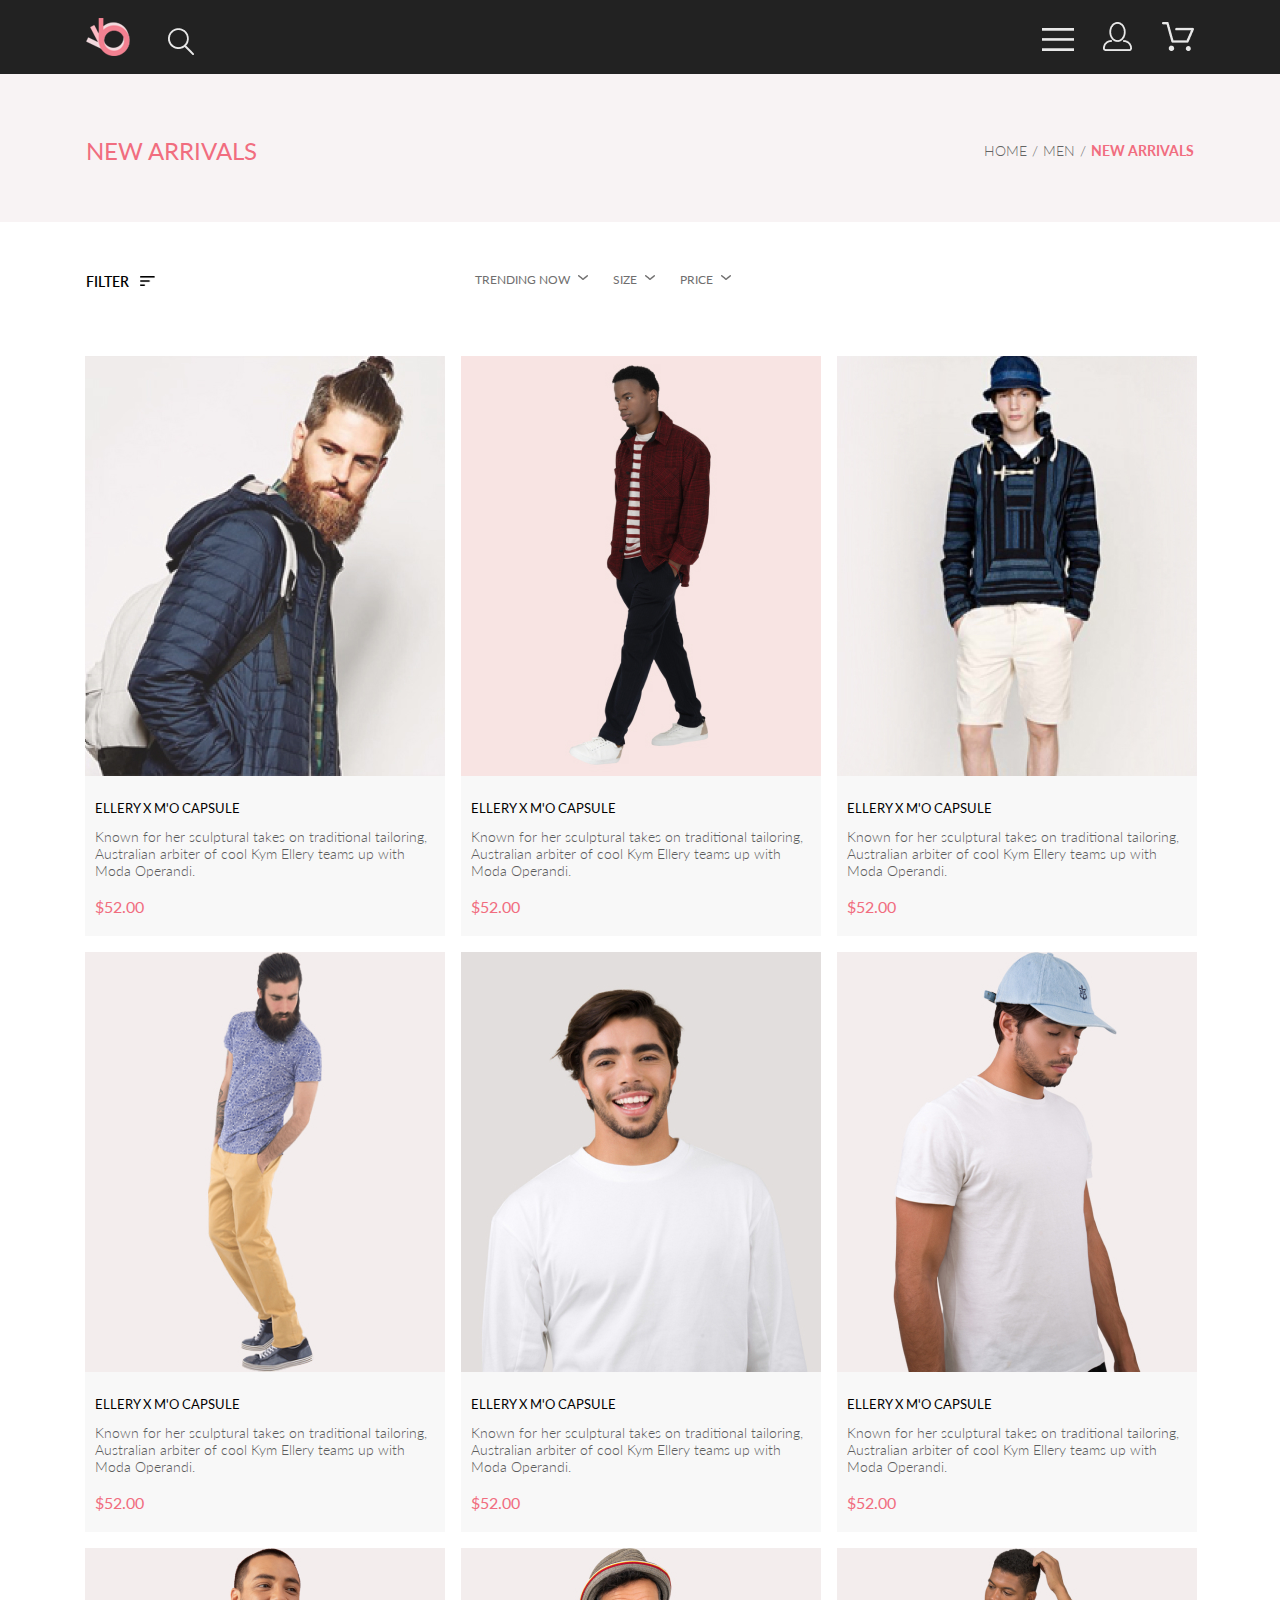
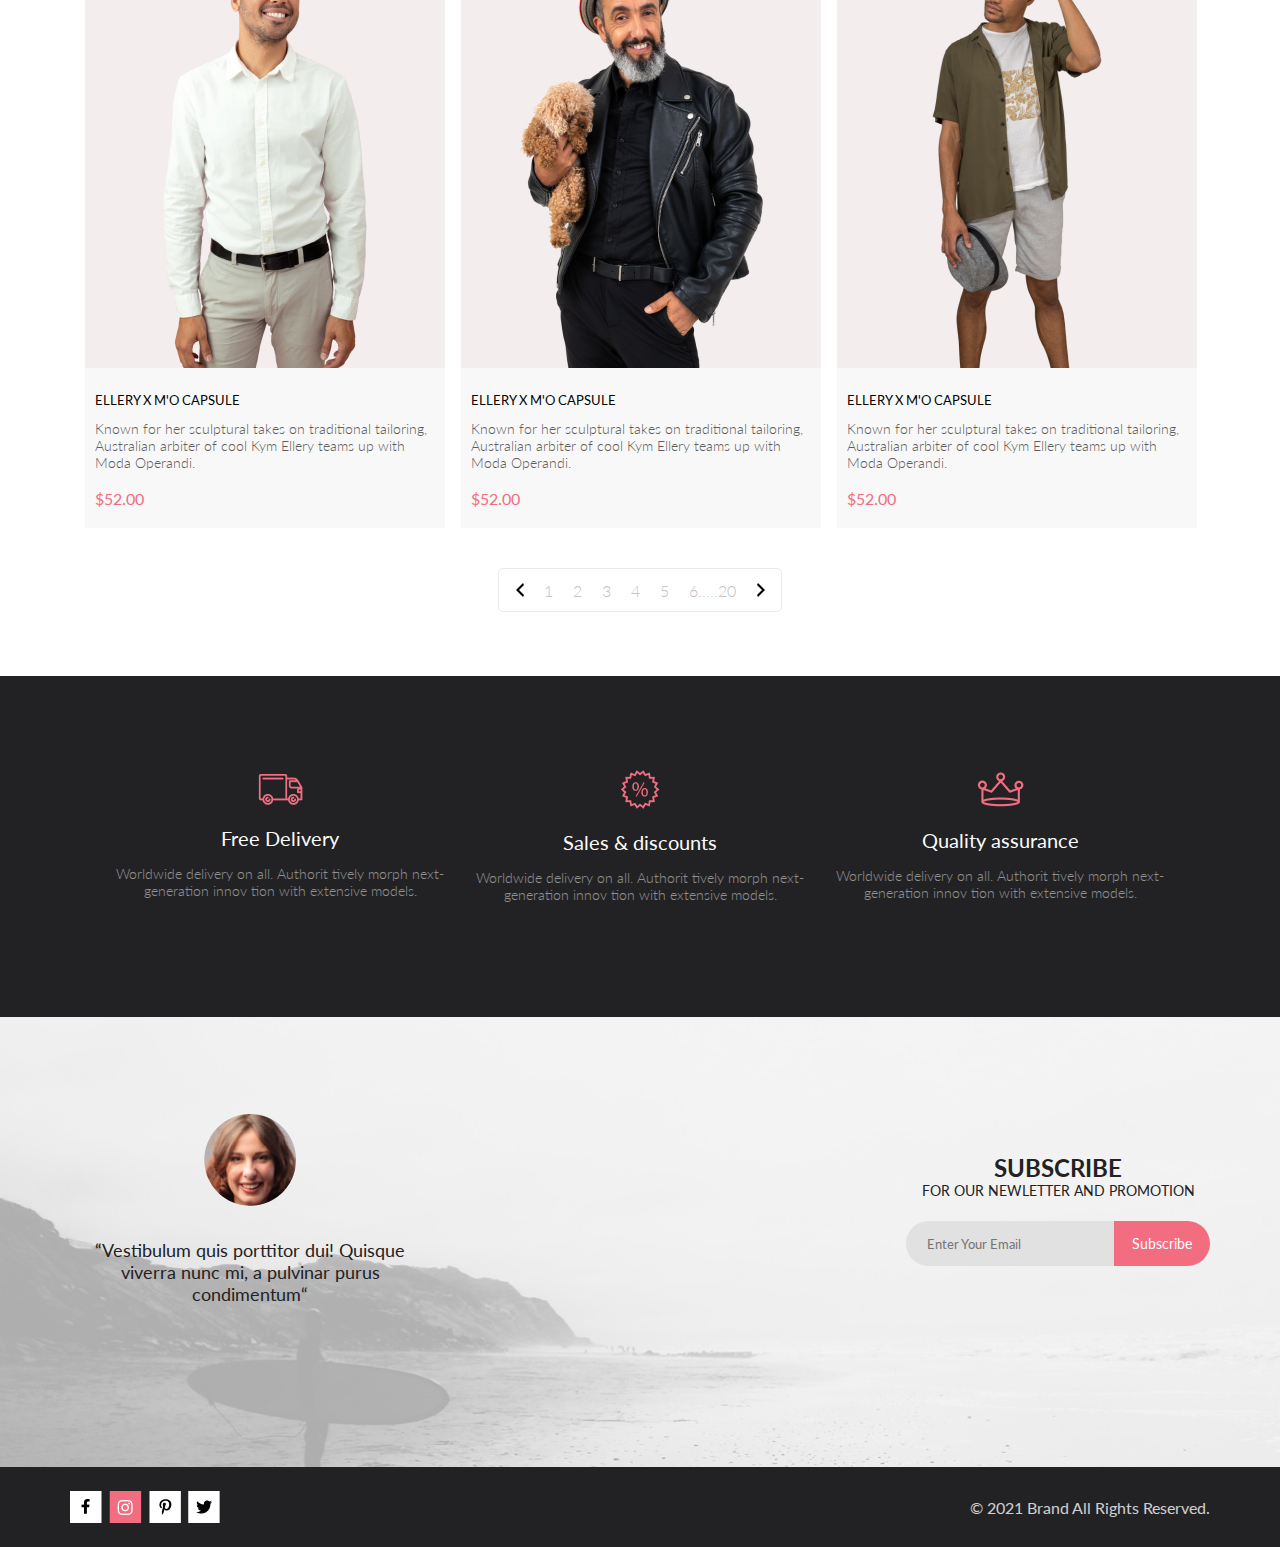
<file: index.html>
<!DOCTYPE html>
<html lang="en">
<head>
    <meta charset="UTF-8">
    <meta http-equiv="X-UA-Compatible" content="IE=edge">
    <meta name="viewport" content="width=device-width, initial-scale=1.0">
    <title>Document</title>
    <link rel="stylesheet" href="main.css">
    <link href="https://fonts.googleapis.com/css2?family=Lato:wght@400;700&display=swap" rel="stylesheet">
</head>
<body>
    <div class="header">
        <div class="container">
            <div class="logo">
                <div class="logoright">
                    <img class="logo_img" src="img/logo.png" alt="">
                    <img src="img/poisk.png" alt="">
                </div>
                <div class="logoleft">
                    <img class="logo_menu" src="img/menu.png" alt="">
                    <div class="logo_none">
                        <img class="user_img" src="img/user.png" alt="">
                        <img src="img/korzina.png" alt="">
                    </div>
                </div>
            </div>
        </div>
    </div>
    <div class="arrivals">
        <div class="container container_arrivals">
            <div class="top_arrivals">
                <h1 class="h1_arrivals">NEW ARRIVALS</h1>
                <div class="text_arrivals">
                    <p class="p_arrivals">HOME</p>
                    <span>/</span>
                    <p class="p_arrivals">MEN</p>
                    <span>/</span>
                    <p class="p_arrivals p_new">NEW ARRIVALS</p>
                </div>
            </div>
        </div>
    </div>
    <div class="filter">
        <div class="container">
            <div class="filter_block">
                <div class="filter1">
                    <p>FILTER</p> 
                    <img src="img/filter.png" alt="">
                </div>
                <div class="filter2">
                    <p class="filter_p">
                        TRENDING NOW
                    </p>
                    <div class="vector vector_m">
                        <img src="img/Vector.png" alt="">
                    </div>
                    <p class="filter_p">
                        SIZE 
                    </p>
                    <div class="vector vector_m">
                        <img src="img/Vector.png" alt="">
                    </div>
                    <p class="filter_p">
                        PRICE
                    </p>
                    <div class="vector">
                        <img src="img/Vector.png" alt="">
                    </div>
                </div>
            </div>
        </div>
    </div>
    <div class="grid">
        <div class="container">
            <div class="grid_content">
                <div class="card">
                    <div class="card_img">
                        <img src="img/i1.jpg" alt="">
                    </div>
                    <div class="card_text">
                        <p class="card_p1">ELLERY X M'O CAPSULE</p>
                        <p class="card_p2">Known for her sculptural takes on traditional tailoring, Australian arbiter of cool Kym Ellery teams up with Moda Operandi.</p>
                        <p class="card_p3">$52.00</p>
                    </div>
                </div>
                <div class="card">
                    <div class="card_img">
                        <img src="img/i2.jpg" alt="">
                    </div>
                    <div class="card_text">
                        <p class="card_p1">ELLERY X M'O CAPSULE</p>
                        <p class="card_p2">Known for her sculptural takes on traditional tailoring, Australian arbiter of cool Kym Ellery teams up with Moda Operandi.</p>
                        <p class="card_p3">$52.00</p>
                    </div>
                </div>
                <div class="card">
                    <div class="card_img">
                        <img src="img/i3.jpg" alt="">
                    </div>
                    <div class="card_text">
                        <p class="card_p1">ELLERY X M'O CAPSULE</p>
                        <p class="card_p2">Known for her sculptural takes on traditional tailoring, Australian arbiter of cool Kym Ellery teams up with Moda Operandi.</p>
                        <p class="card_p3">$52.00</p>
                    </div>
                </div>
                <div class="card">
                    <div class="card_img">
                        <img src="img/i4.jpg" alt="">
                    </div>
                    <div class="card_text">
                        <p class="card_p1">ELLERY X M'O CAPSULE</p>
                        <p class="card_p2">Known for her sculptural takes on traditional tailoring, Australian arbiter of cool Kym Ellery teams up with Moda Operandi.</p>
                        <p class="card_p3">$52.00</p>
                    </div>
                </div>
                <div class="card">
                    <div class="card_img">
                        <img src="img/i5.jpg" alt="">
                    </div>
                    <div class="card_text">
                        <p class="card_p1">ELLERY X M'O CAPSULE</p>
                        <p class="card_p2">Known for her sculptural takes on traditional tailoring, Australian arbiter of cool Kym Ellery teams up with Moda Operandi.</p>
                        <p class="card_p3">$52.00</p>
                    </div>
                </div>
                <div class="card">
                    <div class="card_img">
                        <img src="img/i6.jpg" alt="">
                    </div>
                    <div class="card_text">
                        <p class="card_p1">ELLERY X M'O CAPSULE</p>
                        <p class="card_p2">Known for her sculptural takes on traditional tailoring, Australian arbiter of cool Kym Ellery teams up with Moda Operandi.</p>
                        <p class="card_p3">$52.00</p>
                    </div>
                </div>
                <div class="card">
                    <div class="card_img">
                        <img src="img/i7.jpg" alt="">
                    </div>
                    <div class="card_text">
                        <p class="card_p1">ELLERY X M'O CAPSULE</p>
                        <p class="card_p2">Known for her sculptural takes on traditional tailoring, Australian arbiter of cool Kym Ellery teams up with Moda Operandi.</p>
                        <p class="card_p3">$52.00</p>
                    </div>
                </div>
                <div class="card">
                    <div class="card_img">
                        <img src="img/i8.jpg" alt="">
                    </div>
                    <div class="card_text">
                        <p class="card_p1">ELLERY X M'O CAPSULE</p>
                        <p class="card_p2">Known for her sculptural takes on traditional tailoring, Australian arbiter of cool Kym Ellery teams up with Moda Operandi.</p>
                        <p class="card_p3">$52.00</p>
                    </div>
                </div>
                <div class="card last_card">
                    <div class="card_img">
                        <img src="img/i9.jpg" alt="">
                    </div>
                    <div class="card_text">
                        <p class="card_p1">ELLERY X M'O CAPSULE</p>
                        <p class="card_p2">Known for her sculptural takes on traditional tailoring, Australian arbiter of cool Kym Ellery teams up with Moda Operandi.</p>
                        <p class="card_p3">$52.00</p>
                    </div>
                </div>
            </div>
        </div>
    </div>
    <div class="pagination">
        <a href="#"><img src="img/pagVector.png" alt=""></a>
        <a href="#">1</a>
        <a href="#">2</a>
        <a href="#">3</a>
        <a href="#">4</a>
        <a href="#">5</a>
        <a href="#">6.....20</a>
        <a href="#"><img src="img/rightVector.png" alt=""></a> 
    </div>
    <div class="delivery">
        <div class="container">
            <div class="delivery_block">
                <div class="block_d">
                    <img src="img/delivery.png" alt="">
                    <p class="text_h">Free Delivery</p>
                    <p class="text_block">Worldwide delivery on all. Authorit tively morph next-generation innov tion with extensive models.</p>
                </div>
                <div class="block_d block_middle">
                    <img src="img/sales.png" alt="">
                    <p class="text_h">Sales & discounts</p>
                    <p class="text_block">Worldwide delivery on all. Authorit tively morph next-generation innov tion with extensive models.</p>
                </div>
                <div class="block_d">
                    <img src="img/quality.png" alt="">
                    <p class="text_h">Quality assurance</p>
                    <p class="text_block">Worldwide delivery on all. Authorit tively morph next-generation innov tion with extensive models.</p>
                </div>
            </div>
        </div>
    </div>
    <div class="subscribe">
        <div class="container">
            <div class="sblock">
                <div class="subleft">
                    <img src="img/subUser.png" alt="">
                    <div class="subtext">
                        “Vestibulum quis porttitor dui! Quisque viverra nunc mi, a pulvinar purus condimentum“
                    </div>
                </div>
                <div class="subright">
                    <div class="subtitle">SUBSCRIBE</div>
                    <div class="subtextright">
                        FOR OUR NEWLETTER AND PROMOTION
                    </div>
                    <form action="" class="subform">
                        <input type="text" placeholder="Enter Your Email">
                        <button>Subscribe</button>
                    </form>
                </div>
            </div>
        </div>
    </div>
    <div class="footer">
        <div class="container">
            <div class="footerblock">
                <div class="footerleft">
                    <img src="img/fbook.png" alt="">
                    <img src="img/insta.png" alt="" class="insta_img">
                    <img src="img/pinterest.png" alt="">
                    <img src="img/twitter.png" alt="" class="twit_img">
                </div>
                <div class="footerright">
                    &copy 2021  Brand  All Rights Reserved.
                </div>
            </div>
        </div>
    </div>
</body>
</html>
</file>
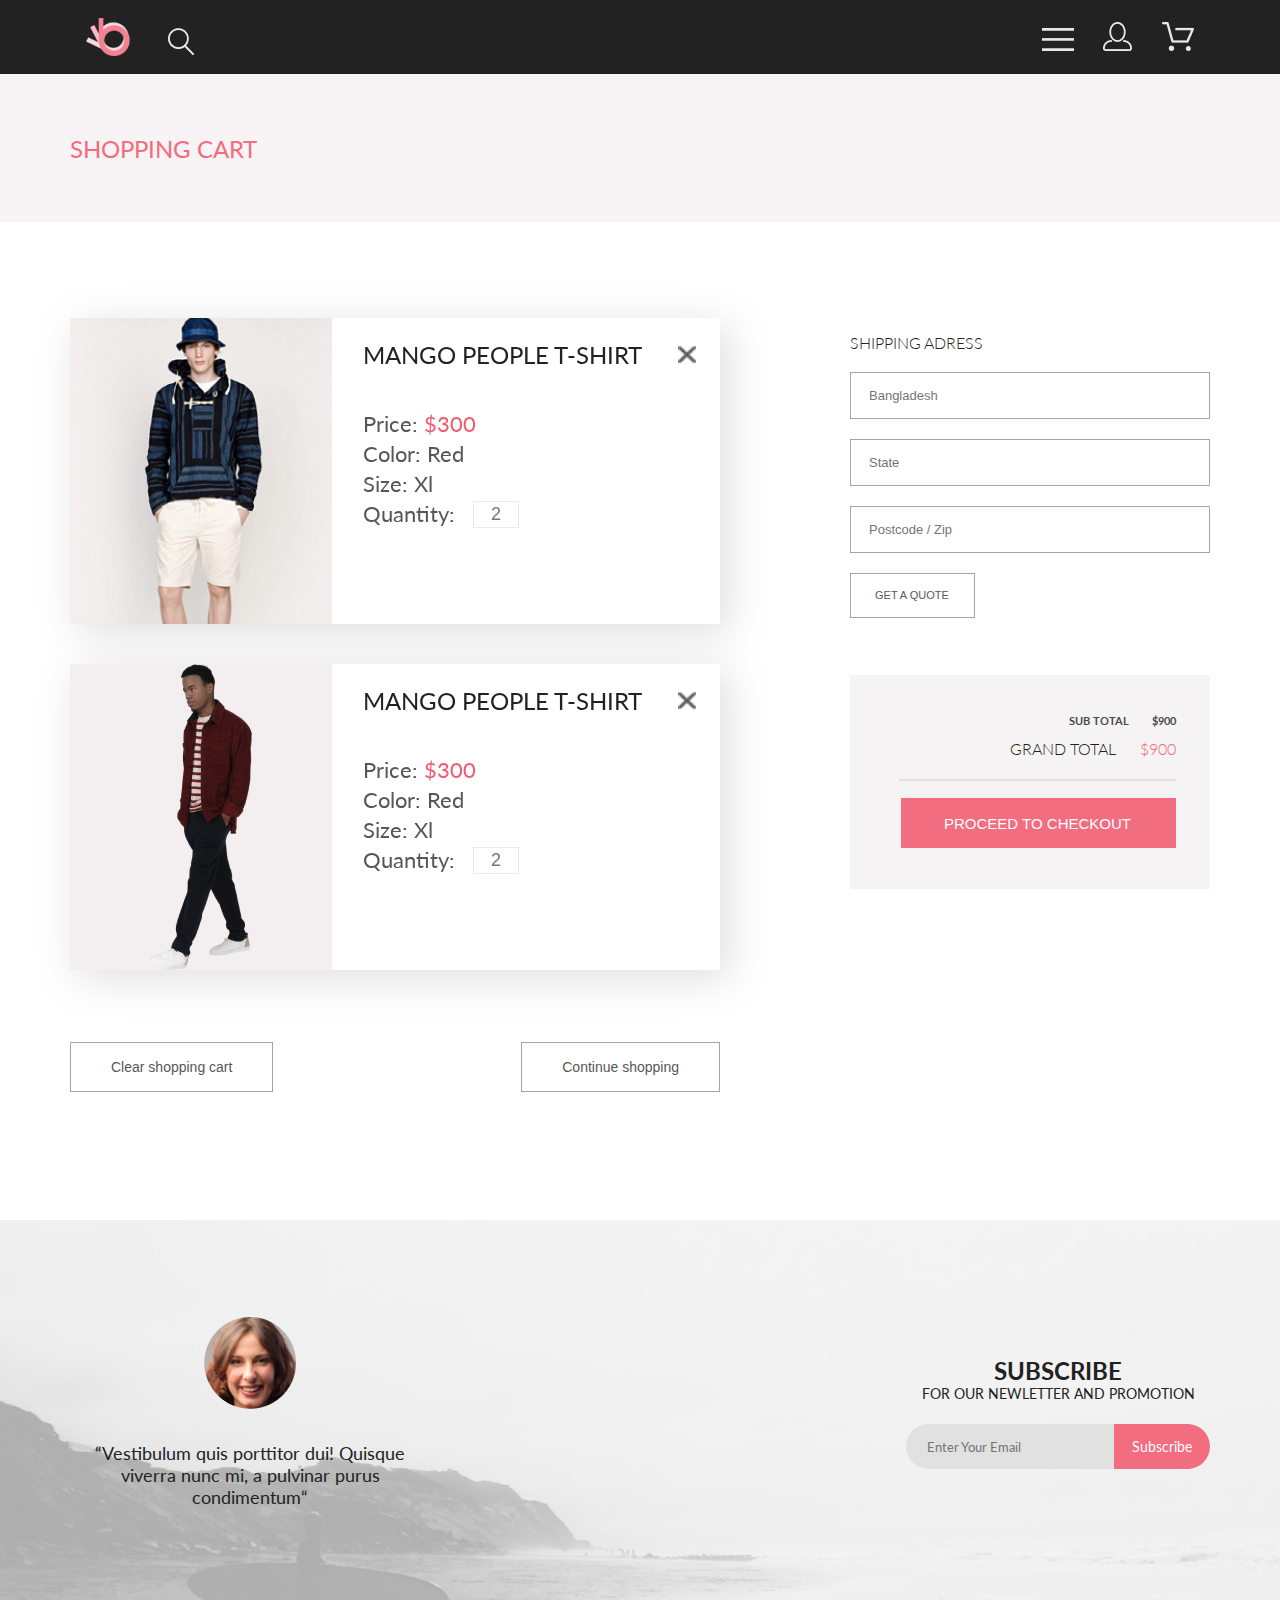
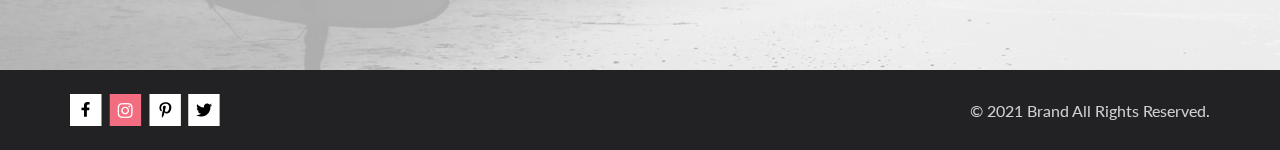
<file: cart.html>
<!DOCTYPE html>
<html lang="en">
<head>
    <meta charset="UTF-8">
    <meta http-equiv="X-UA-Compatible" content="IE=edge">
    <meta name="viewport" content="width=device-width, initial-scale=1.0">
    <title>Cart</title>
    <link rel="stylesheet" href="main.css">
    <link href="https://fonts.googleapis.com/css2?family=Lato:wght@400;700&display=swap" rel="stylesheet">
</head>
<body>
    <div class="header">
        <div class="container">
            <div class="logo">
                <div class="logoright">
                    <img class="logo_img" src="img/logo.png" alt="">
                    <img src="img/poisk.png" alt="">
                </div>
                <div class="logoleft">
                    <img class="logo_menu" src="img/menu.png" alt="">
                    <div class="logo_none">
                        <img class="user_img" src="img/user.png" alt="">
                        <img src="img/korzina.png" alt="">
                    </div>
                </div>
            </div>
        </div>
    </div>
    <div class="arrivals arrivals_cart">
        <div class="container container_arrivals">
            <div class="shopping_cart_title">
                <h1 class="h1_arrivals">SHOPPING CART</h1>
            </div>
        </div>
    </div>
    <div class="shopping_cart container">
        <div class="cartleft">
            <div class="shop_cart shop_1">
                <div class="shop_cart_left">
                    <img src="img/shoppingcart1.jpg" alt="">
                    <div class="shop_text">
                        <div class="shop_title">MANGO  PEOPLE  T-SHIRT</div>
                        <div class="shop_price">Price: <span>$300</span>  </div>
                        <div class="shop_color">Color: Red</div>
                        <div class="shop_size">Size: Xl</div>
                        <div class="shop_quan">
                            <p class="quan_text">Quantity:</p>
                            <input type="text" placeholder="2">
                        </div>
                    </div>
                </div>
                <div class="shop_cart_leftimg">
                   <img src="img/Vectorshopcart.png" alt="" class="imgshop"> 
                </div>
            </div>
            <div class="shop_cart">
                <div class="shop_cart_left">
                    <img src="img/shoppingcart2.jpg" alt="">
                    <div class="shop_text">
                        <div class="shop_title">MANGO  PEOPLE  T-SHIRT</div>
                        <div class="shop_price">Price: <span>$300</span>  </div>
                        <div class="shop_color">Color: Red</div>
                        <div class="shop_size">Size: Xl</div>
                        <div class="shop_quan">
                            <p class="quan_text">Quantity:</p>
                            <input type="text" placeholder="2">
                        </div>
                    </div> 
                </div>
                <div class="shop_cart_leftimg">
                    <img src="img/Vectorshopcart.png" alt="" class="imgshop">    
                </div>
            </div>
            <div class="shop_button">
                <button>Clear shopping cart</button>
                <button>Continue shopping</button>
            </div>
        </div>
        <div class="cartright">
            <div class="shop_form_top">
                <p>SHIPPING ADRESS</p>
                <input type="text" placeholder="Bangladesh">
                <input type="text" placeholder="State">
                <input type="text" placeholder="Postcode / Zip">
                <button>Get a quote</button>
            </div>
            <div class="shop_form_bottom">
                <h5>SUB TOTAL <span>$900</span></h5>
                <h3>GRAND TOTAL  <span>$900</span> </h3>
                <hr>
                <button>PROCEED TO CHECKOUT</button>
            </div>
        </div>
    </div>
    <div class="subscribe">
        <div class="container">
            <div class="sblock">
                <div class="subleft">
                    <img src="img/subUser.png" alt="">
                    <div class="subtext">
                        “Vestibulum quis porttitor dui! Quisque viverra nunc mi, a pulvinar purus condimentum“
                    </div>
                </div>
                <div class="subright">
                    <div class="subtitle">SUBSCRIBE</div>
                    <div class="subtextright">
                        FOR OUR NEWLETTER AND PROMOTION
                    </div>
                    <form action="" class="subform">
                        <input type="text" placeholder="Enter Your Email">
                        <button>Subscribe</button>
                    </form>
                </div>
            </div>
        </div>
    </div>
    <div class="footer">
        <div class="container">
            <div class="footerblock">
                <div class="footerleft">
                    <img src="img/fbook.png" alt="">
                    <img src="img/insta.png" alt="" class="insta_img">
                    <img src="img/pinterest.png" alt="">
                    <img src="img/twitter.png" alt="" class="twit_img">
                </div>
                <div class="footerright">
                    &copy 2021  Brand  All Rights Reserved.
                </div>
            </div>
        </div>
    </div>
</body>
</html>
</file>
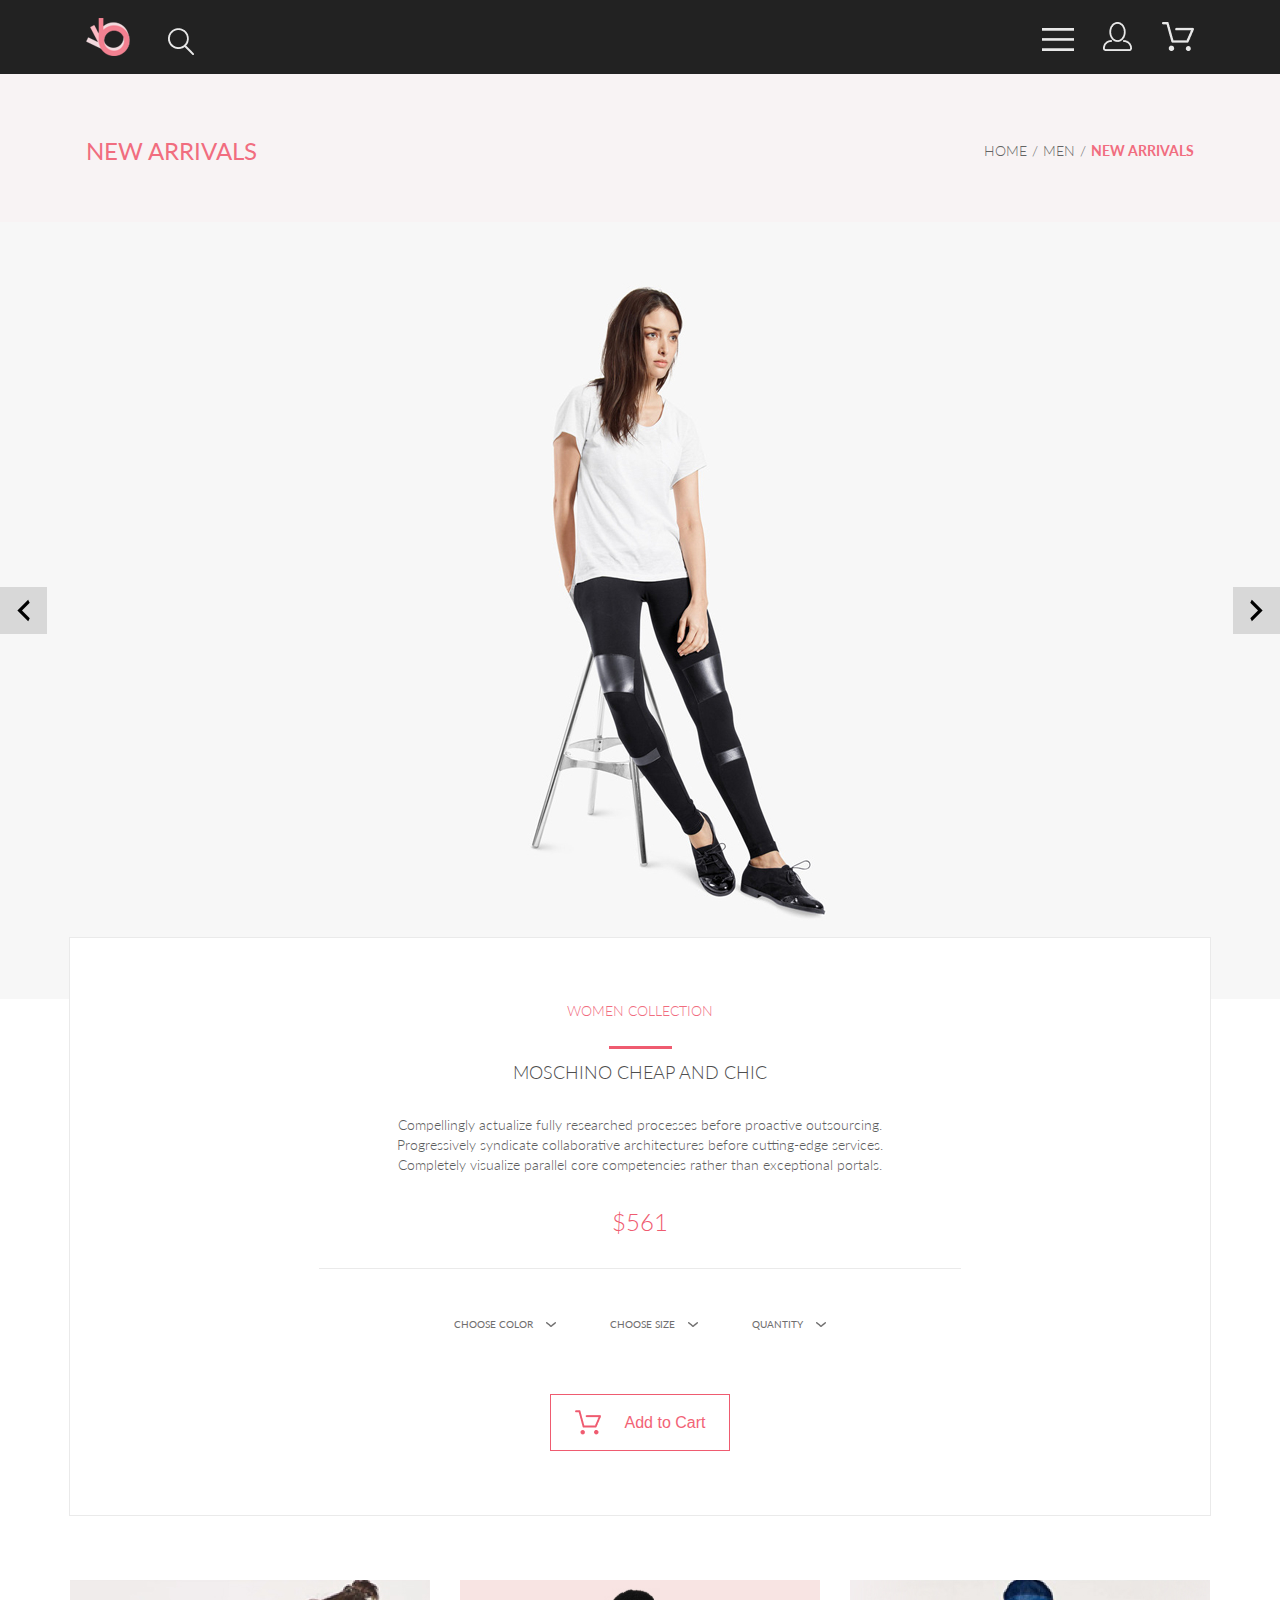
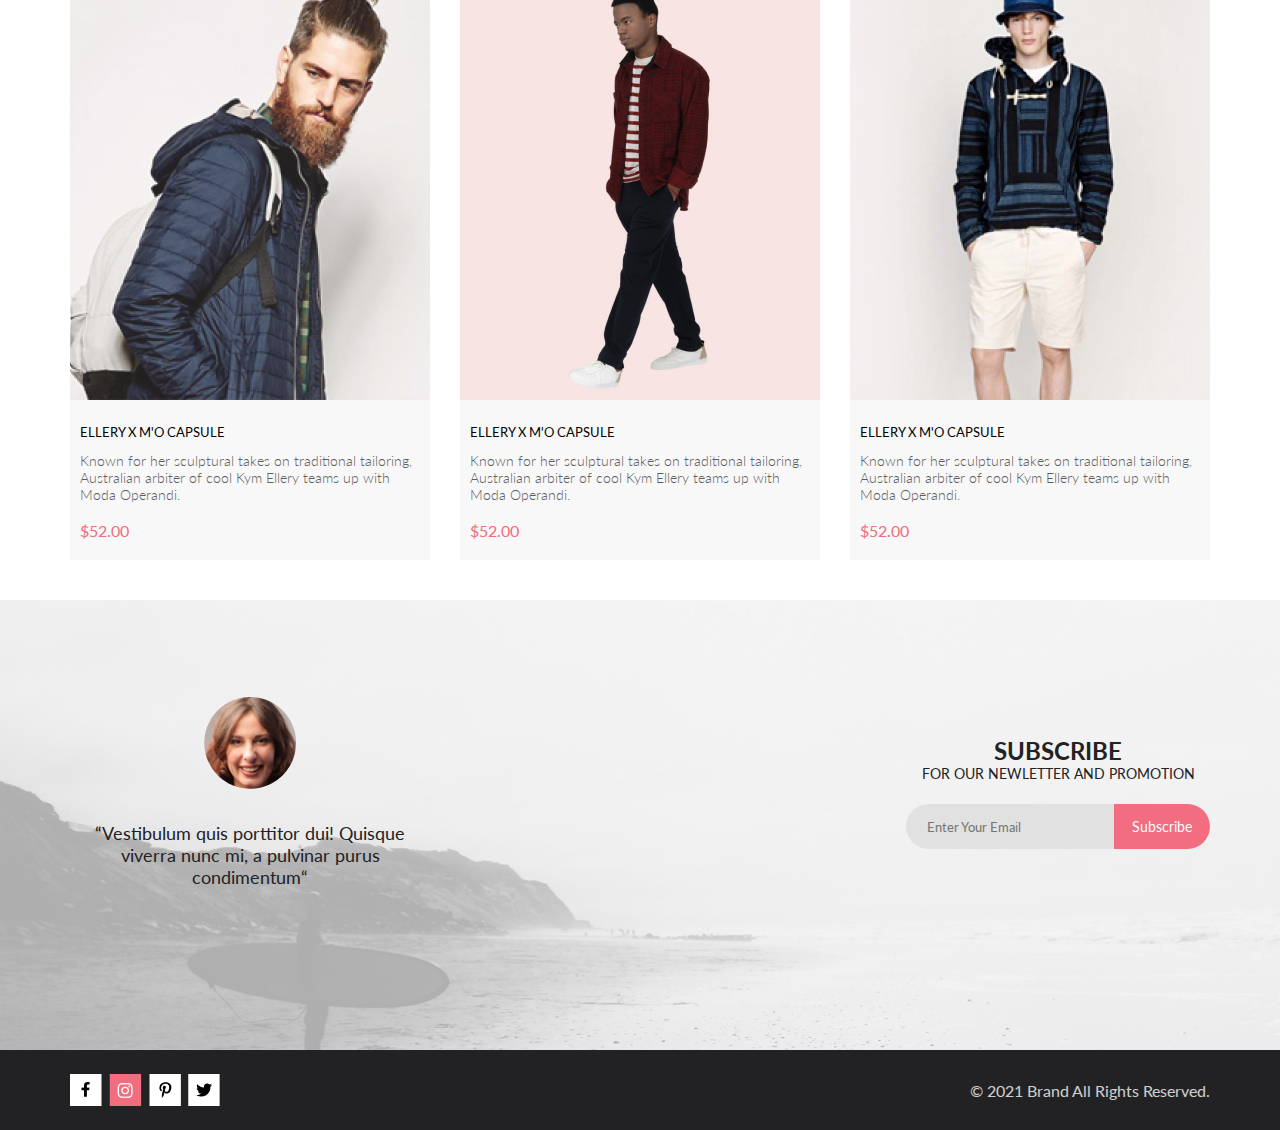
<file: product.html>
<!DOCTYPE html>
<html lang="en">
<head>
    <meta charset="UTF-8">
    <meta http-equiv="X-UA-Compatible" content="IE=edge">
    <meta name="viewport" content="width=device-width, initial-scale=1.0">
    <title>Product</title>
    <link rel="stylesheet" href="main.css">
    <link href="https://fonts.googleapis.com/css2?family=Lato:wght@400;700&display=swap" rel="stylesheet">
</head>
<body>
    <div class="header">
        <div class="container">
            <div class="logo">
                <div class="logoright">
                    <img class="logo_img" src="img/logo.png" alt="">
                    <img src="img/poisk.png" alt="">
                </div>
                <div class="logoleft">
                    <img class="logo_menu" src="img/menu.png" alt="">
                    <div class="logo_none">
                        <img class="user_img" src="img/user.png" alt="">
                        <img src="img/korzina.png" alt="">
                    </div>
                </div>
            </div>
        </div>
    </div>
    <div class="arrivals">
        <div class="container container_arrivals">
            <div class="top_arrivals">
                <h1 class="h1_arrivals">NEW ARRIVALS</h1>
                <div class="text_arrivals">
                    <p class="p_arrivals">HOME</p>
                    <span>/</span>
                    <p class="p_arrivals">MEN</p>
                    <span>/</span>
                    <p class="p_arrivals p_new">NEW ARRIVALS</p>
                </div>
            </div>
        </div>
    </div>
    <div class="product">
        <div class="product_left">
            <img src="img/productlvector.png" alt="">
        </div>
        <div class="product_img">
            <img src="img/product.jpg" alt="">
        </div>
        <div class="product_right">
            <img src="img/productrvector.png" alt="">
        </div>
    </div>
    <div class="price_product container">
            <h2>WOMEN COLLECTION</h2>
            <div class="price_pink"></div>
            <div class="product_p">MOSCHINO CHEAP AND CHIC</div>
            <div class="product_text">
                Compellingly actualize fully researched processes before proactive outsourcing. Progressively syndicate collaborative architectures before cutting-edge services. Completely visualize parallel core competencies rather than exceptional portals. 
            </div>
            <div class="price_text">$561</div>
            <div class="price_grey"></div>
            <div class="product_price_menu">
                <span>
                    CHOOSE COLOR
                    <img src="img/Vector.png" alt="">
                </span>
                <span>
                    CHOOSE SIZE 
                    <img src="img/Vector.png" alt="">
                </span>
                <span>
                    QUANTITY
                    <img src="img/Vector.png" alt="">
                </span>
            </div>
            <button>
                <img src="img/productButton.png" alt="">
                <p>Add to Cart</p>
            </button>
    </div>
    <div class="grid">
        <div class="container">
            <div class="grid_content_product">
                <div class="card">
                    <div class="card_img">
                        <img src="img/i1.jpg" alt="">
                    </div>
                    <div class="card_text">
                        <p class="card_p1">ELLERY X M'O CAPSULE</p>
                        <p class="card_p2">Known for her sculptural takes on traditional tailoring, Australian arbiter of cool Kym Ellery teams up with Moda Operandi.</p>
                        <p class="card_p3">$52.00</p>
                    </div>
                </div>
                <div class="card">
                    <div class="card_img">
                        <img src="img/i2.jpg" alt="">
                    </div>
                    <div class="card_text">
                        <p class="card_p1">ELLERY X M'O CAPSULE</p>
                        <p class="card_p2">Known for her sculptural takes on traditional tailoring, Australian arbiter of cool Kym Ellery teams up with Moda Operandi.</p>
                        <p class="card_p3">$52.00</p>
                    </div>
                </div>
                <div class="card card_product_last">
                    <div class="card_img">
                        <img src="img/i3.jpg" alt="">
                    </div>
                    <div class="card_text">
                        <p class="card_p1">ELLERY X M'O CAPSULE</p>
                        <p class="card_p2">Known for her sculptural takes on traditional tailoring, Australian arbiter of cool Kym Ellery teams up with Moda Operandi.</p>
                        <p class="card_p3">$52.00</p>
                    </div>
                </div>
            </div>
        </div>
    </div>
    <div class="subscribe">
        <div class="container">
            <div class="sblock">
                <div class="subleft">
                    <img src="img/subUser.png" alt="">
                    <div class="subtext">
                        “Vestibulum quis porttitor dui! Quisque viverra nunc mi, a pulvinar purus condimentum“
                    </div>
                </div>
                <div class="subright">
                    <div class="subtitle">SUBSCRIBE</div>
                    <div class="subtextright">
                        FOR OUR NEWLETTER AND PROMOTION
                    </div>
                    <form action="" class="subform">
                        <input type="text" placeholder="Enter Your Email">
                        <button>Subscribe</button>
                    </form>
                </div>
            </div>
        </div>
    </div>
    <div class="footer">
        <div class="container">
            <div class="footerblock">
                <div class="footerleft">
                    <img src="img/fbook.png" alt="">
                    <img src="img/insta.png" alt="" class="insta_img">
                    <img src="img/pinterest.png" alt="">
                    <img src="img/twitter.png" alt="" class="twit_img">
                </div>
                <div class="footerright">
                    &copy 2021  Brand  All Rights Reserved.
                </div>
            </div>
        </div>
    </div>
</body>
</html>
</file>
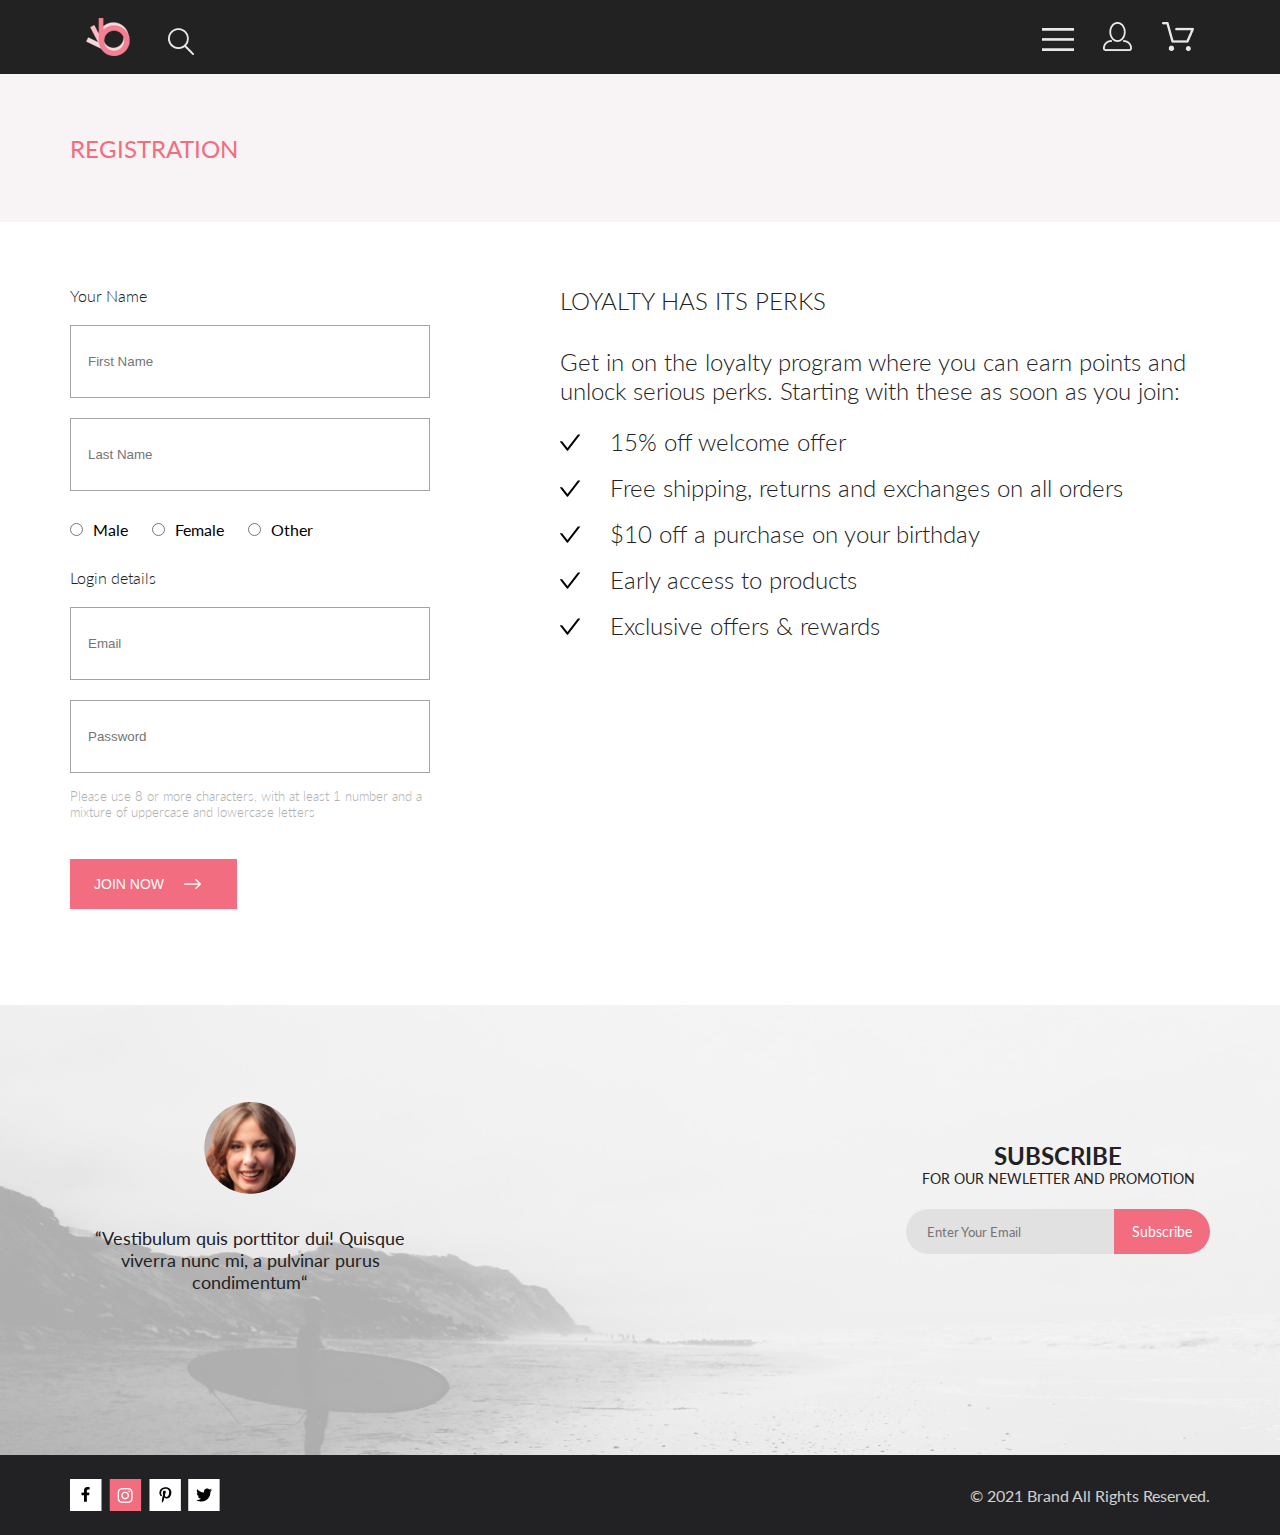
<file: registration.html>
<!DOCTYPE html>
<html lang="en">
<head>
    <meta charset="UTF-8">
    <meta http-equiv="X-UA-Compatible" content="IE=edge">
    <meta name="viewport" content="width=device-width, initial-scale=1.0">
    <title>Registration</title>
    <link rel="stylesheet" href="main.css">
    <link href="https://fonts.googleapis.com/css2?family=Lato:wght@400;700&display=swap" rel="stylesheet">
</head>
<body>
    <div class="header">
        <div class="container">
            <div class="logo">
                <div class="logoright">
                    <img class="logo_img" src="img/logo.png" alt="">
                    <img src="img/poisk.png" alt="">
                </div>
                <div class="logoleft">
                    <img class="logo_menu" src="img/menu.png" alt="">
                    <div class="logo_none">
                        <img class="user_img" src="img/user.png" alt="">
                        <img src="img/korzina.png" alt="">
                    </div>
                </div>
            </div>
        </div>
    </div>
    <div class="arrivals arrivals_cart">
        <div class="container container_arrivals">
            <div class="shopping_cart_title">
                <h1 class="h1_arrivals">REGISTRATION</h1>
            </div>
        </div>
    </div>
    <div class="registration container">
        <div class="registration_left">
            <form action="" method="get">
                <h4>Your Name</h4>
                <input type="text" placeholder="First Name" class="input_rego input_rego_top">
                <input type="text" placeholder="Last Name" class="input_rego">
                <div class="input_rego_radio">
                <input type="radio" name="genre" value="Male">Male
                <input type="radio" name="genre" value="Female" class="input_inradio">Female
                <input type="radio" name="genre" value="Other" class="input_inradio">Other    
                </div>
                <h4>Login details</h4>
                <input type="text" placeholder="Email" class="input_rego input_rego_top">
                <input type="text" placeholder="Password" class="input_rego">
                <p>Please use 8 or more characters, with at least 1 number and a mixture of uppercase and lowercase letters</p>
                <button>
                    JOIN NOW
                    <img src="img/registration.svg" alt="">
                </button>
            </form>
        </div>
        <div class="registrationright">
            <p>LOYALTY HAS ITS PERKS</p> 
            <p class="reg_pmiddle">Get in on the loyalty program where you can earn points and unlock serious perks. Starting with these as soon as you join:</p>
            <p class="preg_bottom">
                <img src="img/regisVector.svg" alt="">
                15% off welcome offer
            </p>
            <p class="preg_bottom">
                <img src="img/regisVector.svg" alt="">
                Free shipping, returns and exchanges on all orders
            </p>
            <p class="preg_bottom">
                <img src="img/regisVector.svg" alt="">
                $10 off a purchase on your birthday
            </p>
            <p class="preg_bottom">
                <img src="img/regisVector.svg" alt="">
                Early access to products
            </p>
            <p>
                <img src="img/regisVector.svg" alt="">
                Exclusive offers & rewards
            </p>
        </div>
    </div>
    <div class="subscribe">
        <div class="container">
            <div class="sblock">
                <div class="subleft">
                    <img src="img/subUser.png" alt="">
                    <div class="subtext">
                        “Vestibulum quis porttitor dui! Quisque viverra nunc mi, a pulvinar purus condimentum“
                    </div>
                </div>
                <div class="subright">
                    <div class="subtitle">SUBSCRIBE</div>
                    <div class="subtextright">
                        FOR OUR NEWLETTER AND PROMOTION
                    </div>
                    <form action="" class="subform">
                        <input type="text" placeholder="Enter Your Email">
                        <button>Subscribe</button>
                    </form>
                </div>
            </div>
        </div>
    </div>
    <div class="footer">
        <div class="container">
            <div class="footerblock">
                <div class="footerleft">
                    <img src="img/fbook.png" alt="">
                    <img src="img/insta.png" alt="" class="insta_img">
                    <img src="img/pinterest.png" alt="">
                    <img src="img/twitter.png" alt="" class="twit_img">
                </div>
                <div class="footerright">
                    &copy 2021  Brand  All Rights Reserved.
                </div>
            </div>
        </div>
    </div>
</body>
</html>
</file>
<file: main.css>
* {
    margin: 0;
    padding: 0;
}
body {
    font-family: 'Lato', sans-serif;
}
.header {
    height: 74px;
    background: #222222;
}
.logo {
    display: flex;
    justify-content: space-between;
    padding-left: 16px;
    padding-right: 16px;
    box-sizing: border-box;
}
.logo_img {
    padding-top: 18px;
    padding-right: 33px;
}
.logo_menu {
    padding-top: 28px;
}
.logo_none {
    display: none;
}
@media (min-width: 768px) {
    .logo_none {
        display: inline-block;
        margin-left: 25px;
    }
    .user_img {
        padding-right: 25px;
    }
}
@media (min-width: 1200px) {
    .container {
        margin: 0 auto;
        width: 1140px;
    }
}
.arrivals {
    height: 148px;
    background: #F8F3F4;
}
.top_arrivals {
    display: flex;
    flex-direction: column;
    align-items: center;
    padding-top: 24px;
    padding-bottom: 46px;
    box-sizing: border-box;
}

@media (min-width: 768px) {
    .top_arrivals {
        flex-direction: row;
        justify-content: space-between;
        padding-left: 16px;
        padding-right: 16px;
        padding-top: 50px;
    }
}

.text_arrivals {
    display: flex;
    font-weight: 300;
    font-size: 14px;
    line-height: 17px;
    color: #636363;
}
@media (max-width: 767px) {
    .text_arrivals {
        margin-top: 32px;
    }
}
.p_new {
    font-weight: bold;
    font-size: 14px;
    line-height: 17px;
    color: #F16D7F;
}
.h1_arrivals {
    font-weight: normal;
    font-size: 24px;
    line-height: 29px;
    color: #F16D7F;
}
.text_arrivals span {
    margin-left: 5px;
    margin-right: 5px;
}
@media (min-width: 1200px) {
    .arrivals {
        display: flex;
        align-items: center;
    }
}
.filter_block {
    display: flex;
    justify-content: space-between;
    margin-top: 24px;
    margin-bottom: 32px;
    padding-left: 8px;
    padding-right: 8px;
}
@media (min-width: 768px) {
    .filter_block {
        padding-left: 16px;
        padding-right: 16px;
        margin-bottom: 40px;
    }
}
@media (min-width: 1200px) {
    .filter_block {
        justify-content: start;
        margin-top: 51px;
        margin-bottom: 64px;
    }
}
.filter1 {
    display: flex;
}
.filter1 p {
    display: none;
}
@media (min-width: 768px) {
    .filter1 p {
        display: block;
        font-weight: 600;
        font-size: 14px;
        line-height: 17px;
        color: #000000;
    }
}
.filter1 img {
    width: 37px;
    height: 25px;
}
@media (min-width: 768px) {
    .filter1 img {
        width: 15px;
        height: 10px;
        position: relative;
        top: 3px;
        margin-left: 11px;
    }
}
.filter2 {
    display: flex;
}
@media (min-width: 1200px) {
    .filter2 {
        margin-left: 320px;
    }
}
.filter2 p {
    font-size: 12px;
    line-height: 14px;
    color: #6F6E6E;
}
.filter2 img {
    position: relative;
    bottom: 8px;
}
.vector_m {
    padding-right: 15px;
}
@media (min-width: 375px) {
    .vector_m {
        padding-right: 24px;
    }
}
.vector {
    padding-left: 8px;
}
.grid_content {
    display: grid;
    grid-template-rows: repeat(9, 530px);
    grid-template-columns: 303px;
    gap: 16px;
    margin-left: 8px;
    margin-right: 8px;
    margin-bottom: 40px;
}
@media (min-width: 321px) and (max-width: 767px){
    .grid_content {
        grid-template-rows: repeat(9, 580px);
        grid-template-columns: 358px;
    }
}
@media (min-width: 768px) {
    .grid_content {
        grid-template-columns: repeat(2, 360px);
        grid-template-rows: repeat(4, 580px);
        margin-left: 15px;
        margin-right: 15px;
    }
}
@media (min-width: 1200px) {
    .grid_content {
        grid-template-rows: repeat(3, 580px);
        grid-template-columns: repeat(3, 360px);
    }
}
.card {
    background: #F8F8F8;
}
@media (min-width: 768px) and (max-width: 1200px) {
    .last_card {
        display: none;
    }
}
.card_img img {
    display: block;
    width: 100%;
    height: 100%;
}
.card_text {
    padding-top: 24px;
    padding-right: 10px;
    padding-bottom: 20px;
    padding-left: 10px;
}
@media (min-width: 321px) and (max-width: 767px) {
    .card_text {
        padding-right: 16px;
        padding-left: 16px;
    }
}
.card_p1 {
    font-size: 13px;
    line-height: 16px;
    color: #000000;
}
.card_p2 {
    font-weight: 300;
    font-size: 14px;
    line-height: 17px;
    color: #5D5D5D;
    padding-top: 12px;
    padding-bottom: 18px;
}
.card_p3 {
    font-size: 16px;
    line-height: 19px;
    color: #F16D7F;
}

.pagination {
    margin: 0 auto;
    width: 284px;
    height: 44px;
    display: flex;
    padding: 12px 16px;
    box-sizing: border-box;
    justify-content: space-between;
    border: 1px solid #EBEBEB;
    border-radius: 5px;
    margin-bottom: 64px;
}
.pagination a {
    text-decoration: none;
    font-weight: 300;
    font-size: 16px;
    line-height: 19px;
    color: #C4C4C4;
}

.delivery {
    height: 610px;
    background: #222224;
}
@media (min-width: 1200px) {
    .delivery {
        height: 341px;
    }
}
.delivery_block {
    display: flex;
    flex-direction: column;
    padding-top: 48px;
    padding-right: 13px;
    padding-bottom: 70px;
    padding-left: 13px;
}
@media (min-width: 768px) {
    .delivery_block {
        padding-bottom: 64px;
        align-items: center;
    }
}
@media (min-width: 1200px) {
    .delivery_block {
        flex-direction: row;
        justify-content: center;
    }
}
.block_d {
    text-align: center;
}
@media (min-width: 768px) {
    .block_d {
        width: 360px;
    }
}
.block_middle {
    margin-top: 27px;
    margin-bottom: 27px;
}
@media (min-width: 375px) and (max-width: 767px) {
    .delivery_block {
        padding-bottom: 83px;
    }
    .block_middle {
        margin-top: 46px;
        margin-bottom: 46px;
    }
}
@media (min-width: 768px) {
    .block_middle {
        margin-top: 46px;
        margin-bottom: 46px;
    }
}
.text_h {
    font-size: 20px;
    line-height: 24px;
    color: #FBFBFB;
    padding-top: 18px;
    padding-bottom: 15px;
}
.text_block {
    font-weight: 300;
    font-size: 13.972px;
    line-height: 17px;
    color: #FBFBFB;
    opacity: 0.5;
}
.subscribe {
    height: 550px;
    background: url(img/subscribe.jpg) no-repeat;
    background-size: cover;
    padding-top: 64px;
    padding-bottom: 110px;
    box-sizing: border-box;
    padding-left: 16px;
    padding-right: 16px;
}
@media (min-width: 1200px) {
    .subscribe {
        height: 450px;
        padding-top: 97px;
    }
}
.sblock {
    display: flex;
    flex-direction: column;
    align-items: center;
}
@media (min-width: 1200px) {
    .sblock {
        flex-direction: row;
        justify-content: space-between;
        align-items: center;
    }
}
.subleft,
.subright {
    text-align: center;
}
@media (min-width: 768px) {
    .subleft {
        width: 360px;
    }
}
.subtext {
    font-size: 18px;
    line-height: 22px;
    color: #222224;
    padding-top: 30px;
}
.subtitle {
    font-weight: bold;
    font-size: 24px;
    color: #222224;
}
.subtextright {
    font-size: 14px;
    color: #222224;
}
.subright {
    margin-top: 60px;
}
@media (min-width: 1200px) {
    .subright {
        margin: 0;
    }
}
.subform {
    margin-top: 22px;
    height: 45px;
}
.subform input {
    font-family: inherit;
    height: inherit;
    background: #E1E1E1;
    border: none;
    padding: 6px 21px;
    box-sizing: border-box;
    border-top-left-radius: 30px;
    border-bottom-left-radius: 30px;
    float: left;
}
.subform button {
    height: inherit;
    font-family: inherit;
    font-size: 14px;
    line-height: 17px;
    color: white;
    background: #F16D7F;
    border: none;
    padding-left: 18px;
    padding-right: 18px;
    border-top-right-radius: 30px;
    border-bottom-right-radius: 30px;
}
.footer {
    height: 143px;
    background: #222224;
    padding-top: 43px;
    padding-bottom: 24px;
    box-sizing: border-box;
}
@media (min-width: 768px) {
    .footer {
        height: 80px;
        padding-top: 24px;
        padding-left: 32px;
        padding-right: 32px;
    }
}
.footerblock {
    display: flex;
    flex-direction: column;
    align-items: center;
}
@media (min-width: 768px) {
    .footerblock {
        flex-direction: row;
        justify-content: space-between;
    }
}
.footerleft {
    display: flex;
    justify-content: center;
    margin-bottom: 25px;
}
@media (min-width: 768px) {
    .footerleft {
        margin: 0;
    }
}
.footerleft img {
    display: block;
}
.insta_img {
    margin-left: 7px;
    margin-right: 7px;
}
.twit_img {
    margin-left: 7px;
}
.footerright {
    font-size: 16px;
    line-height: 19px;
    color: #FBFBFB;
    opacity: 0.8;
}


.product {
    height: 624px;
    background: #F7F7F7;
    display: flex;
    align-items: center;
}
@media (min-width: 768px) {
    .product {
        justify-content: space-between;
    }
}
@media (min-width: 1200px) {
    .product {
        height: 777px;
    }
}
.product_left,
.product_right {
    background: rgba(42, 42, 42, 0.15);
    width: 47px;
    height: 47px;
}
.product_img {
    width: 320px;
    height: 454px;
}
@media (min-width: 768px) {
    .product_img {
        width: 466px;
        height: 565px;
    }
}
@media (min-width: 1200px) {
    .product_img {
        width: 597px;
        height: 724px;
    }
}
.product_img img {
    width: 100%;
}
.product_left,
.product_right {
    display: flex;
    justify-content: center;
    align-items: center;
}

.grid_content_product {
    display: grid;
    grid-template-rows: repeat(3, 530px);
    grid-template-columns: 303px;
    gap: 16px;
    margin-left: 8px;
    margin-right: 8px;
    margin-bottom: 40px;
}
@media (min-width: 321px) and (max-width: 767px){
    .grid_content_product {
        grid-template-rows: repeat(3, 580px);
        grid-template-columns: 358px;
    }
}
@media (min-width: 768px) {
    .grid_content_product {
        grid-template-columns: repeat(2, 360px);
        grid-template-rows: 580px;
        margin-left: 15px;
        margin-right: 15px;
    }
}
@media (min-width: 1200px) {
    .grid_content_product {
        grid-template-columns: repeat(3, 360px);
        margin-left: 0;
        margin-right: 0;
        gap: 30px;
    }
}
@media (min-width: 768px) and (max-width: 1200px) {
    .card_product_last {
        display: none;
    }
}
.price_product {
    padding-top: 64px;
    padding-bottom: 64px;
    padding-left: 24px;
    padding-right: 24px;
    border: 1px solid #EAEAEA;
    margin-bottom: 64px;
}
@media (min-width: 768px) {
    .price_product {
        padding-left: 0;
        padding-right: 0;
    }
}
@media (min-width: 1200px) {
    .price_product {
        margin-top: -62px;
        background: white;
        position: relative;
    }
}
.price_product h2 {
    font-weight: 300;
    font-size: 14px;
    line-height: 17px;
    color: #F16D7F;
    text-align: center;
    margin-bottom: 27px;
}
.price_pink {
    height: 3px;
    width: 63px;
    background: #EF5B70;
    margin-left: auto;
    margin-right: auto;
    margin-bottom: 12px;
}
.product_p {
    font-weight: 300;
    font-size: 18px;
    line-height: 22px;
    color: #4D4D4D;
    text-align: center;
    margin-bottom: 32px;
}
.product_text {
    font-weight: 300;
    font-size: 14px;
    line-height: 143.1%;
    text-align: center;
    color: #5E5E5E;
    max-width: 555px;
    margin-left: auto;
    margin-right: auto;
    margin-bottom: 32px;
}
.price_text {
    font-weight: 300;
    font-size: 24px;
    color: #EF5B70;
    text-align: center;
    margin-bottom: 32px;
}
.price_grey {
    height: 1px;
    width: 175px;
    background: #EAEAEA;
    margin-left: auto;
    margin-right: auto;
    margin-bottom: 49px;
}
@media (min-width: 768px) {
    .price_grey {
        width: 642px;
    }
}
.product_price_menu {
    font-size: 10px;
    line-height: 12px;
    color: #6F6E6E;
    display: flex;
    justify-content: space-between;
    margin-bottom: 64px;
    max-width: 373px;
    margin-left: auto;
    margin-right: auto;
}
.product_price_menu img {
    padding-left: 5px;
}
@media (min-width: 375px) {
    .product_price_menu img {
        padding-left: 10px;
    }
}
button {
    background: none;
    border: 1px solid #EF5B70;
    display: flex;
    align-items: center;
    padding: 15px 24px;
    margin-left: auto;
    margin-right: auto;
}
button p {
    font-size: 16px;
    line-height: 19px;
    color: #F26376;
    padding-left: 23px;
}

.arrivals_cart {
    display: flex;
    justify-content: center;
    align-items: center;
}
@media (min-width: 768px) and (max-width: 1199px) {
    .arrivals_cart {
        padding-left: 16px;
    }
}
@media (min-width: 768px) {
    .arrivals_cart {
        justify-content: flex-start;
    }
}
@media (min-width: 1200px) {
    .shopping_cart {
    display: flex;
    justify-content: space-between;
    margin-top: 96px;
    }
}
.cartleft {
    padding-top: 39px;
    padding-left: 9px;
    padding-right: 9px;
}
@media (min-width: 1200px) {
    .cartleft {
        padding: 0;
        width: 650px;
    }
}
@media (max-width: 320px) {
    .cartleft {
        padding-left: 5px;
        padding-right: 5px;
    }
}
@media (min-width: 768px) and (max-width: 1199px) {
    .cartleft {
        padding-top: 59px;
        padding-left: 16px;
        padding-right: 16px;
    }
}
.shop_cart_left {
    display: flex;
    justify-content: space-between;
}
.shop_cart {
    display: flex;
    height: 188px;
    background: white;
    filter: drop-shadow(8px 8px 21px rgba(0, 0, 0, 0.13));
    justify-content: space-between;
}
@media (min-width: 768px) {
    .shop_cart {
        height: 306px;
    }
}
.shop_1 {
    margin-bottom: 32px;
}
@media (min-width: 768px) {
    .shop_1 {
        margin-bottom: 40px;
    }
}
.shop_cart img {
    display: block;
}
.shop_text {
    display: flex;
    flex-direction: column;
    padding-left: 17px;
    padding-top: 10px;
}
@media (max-width: 320px) {
    .shop_text {
        padding-left: 8px;
    }
}
@media (min-width: 768px) {
    .shop_text {
        padding-left: 31px;
        padding-top: 22px;
    }
}
.shop_quan {
    display: flex;
}
.shop_quan input {
    width: 24px;
    height: 15px;
    border: 1px solid #EAEAEA;
    text-align: center;
    margin-left: 18px;
}
@media (min-width: 768px) {
    .shop_quan input {
        width: 44px;
        height: 25px;
        font-size: 18px;
        line-height: 22px;
    }
}
.imgshop {
    width: 10px;
    height: 10px;
    position: relative;
    top: 10px;
    right: 5px;
}
@media (min-width: 768px) {
    .imgshop {
        width: 18px;
        height: 18px;
        top: 28px;
        right: 24px;
    }
}
.shop_title {
    font-size: 16px;
    line-height: 19px;
    color: #222222;
}
@media (min-width: 768px) {
    .shop_title {
        font-size: 24px;
        line-height: 29px;
    }
}
.shop_price,
.shop_color,
.shop_size,
.quan_text {
    font-size: 14px;
    line-height: 17px;
    color: #575757;
}
@media (min-width: 768px) {
    .shop_price,
    .shop_color,
    .shop_size,
    .quan_text {
        font-size: 22px;
        line-height: 26px;
    }
}
.shop_price span {
    color: #EF5B70;
}
.shop_price {
    margin-top: 24px;
}
@media (min-width: 768px) {
    .shop_price {
        margin-top: 42px;
    }
    .shop_price,
    .shop_color,
    .shop_size {
        padding-bottom: 6px;
    }
}
.shop_price,
.shop_color,
.shop_size {
    padding-bottom: 4px;
}
.shop_button {
    display: flex;
    margin-top: 30px;
    justify-content: space-between;
    margin-bottom: 48px;
}
@media (min-width: 768px) and (max-width: 1199px) {
    .shop_button {
        margin-top: 62px;
        margin-bottom: 64px;
        justify-content: space-around;
    }
}
@media (min-width: 1200px) {
    .shop_button {
        margin-top: 72px;
        margin-bottom: 128px;
    }
}
.shop_button button {
    font-size: 12px;
    line-height: 14px;
    color: #575757;
    height: 33px;
    border: 1px solid #A4A4A4;
    background: white;
    margin: 0;
}
@media (min-width: 768px) {
   .shop_button button {
       height: 50px;
       font-weight: 300;
        font-size: 14px;
        line-height: 17px;
        padding: 17px 40px;
   } 
}
.cartright {
    padding-left: 9px;
    padding-right: 9px;
}
@media (min-width: 1200px) {
    .cartright {
        padding: 0;
    }
}
@media (max-width: 320px) {
    .cartright {
        padding-left: 5px;
        padding-right: 5px;
    }
}
@media (min-width: 768px) and (max-width: 1199px) {
    .cartright {
        display: flex;
        justify-content: space-between;
        padding-left: 16px;
        padding-right: 16px;
    }
}
.shop_form_top {
    display: flex;
    flex-direction: column;
    justify-content: flex-start;
    margin-bottom: 48px;
}
@media (min-width: 768px) {
    .shop_form_top {
        width: 360px;
    }
}
@media (min-width: 768px) and (max-width: 1199px) {
    .shop_form_top {
        margin-bottom: 128px;
    }
}
@media (min-width: 1200px) {
    .shop_form_top {
        margin-top: 15px;
        margin-bottom: 57px;
    }
}
.shop_form_top button {
    margin: 0;
}
.shop_form_top p {
    font-weight: 300;
    font-size: 16px;
    line-height: 19px;
    color: #222222;
    margin-bottom: 20px;
}
.shop_form_top input {
    height: 45px;
    border: 1px solid #A4A4A4;
    font-weight: 300;
    font-size: 13px;
    line-height: 16px;
    padding-left: 18px;
    margin-bottom: 20px;
}
.shop_form_top button {
    border: 1px solid #A4A4A4;
    font-size: 11px;
    line-height: 13px;
    color: #575757;
    text-transform: uppercase;
    width: 125px;
}
.shop_form_bottom {
    height: 214px;
    background: #F5F3F3;
    padding: 39px 34px;
    box-sizing: border-box;
    display: flex;
    flex-direction: column;
    align-items: flex-end;
    margin-bottom: 96px;
}
@media (min-width: 768px) {
    .shop_form_bottom {
        width: 360px;
        margin-bottom: 0;
    }
}
@media (min-width: 768px) and (max-width: 1199px) {
    .shop_form_bottom {
        margin-top: 38px;
    }
}
.shop_form_bottom hr {
    border: 1px solid #E2E2E2;
    width: 100%;
    margin-bottom: 17px;
}
@media (min-width: 768px) {
    .shop_form_bottom hr {
        width: 275px;
    }
}
.shop_form_bottom h5 {
    font-size: 11px;
    line-height: 13px;
    color: #4A4A4A;
    padding-bottom: 12px;
}
.shop_form_bottom h3 {
    font-weight: 300;
    font-size: 16px;
    line-height: 19px;
    color: #222222;
    padding-bottom: 21px;
}
.shop_form_bottom h3 span {
    color: #F16D7F;
}
.shop_form_bottom span {
    padding-left: 20px;
}
.shop_form_bottom button {
    height: 50px;
    margin: 0;
    border: none;
    background: #F16D7F;
    font-weight: 200;
    font-size: 15px;
    line-height: 19px;
    color: #FFFFFF;
}
@media (min-width: 768px) {
    .shop_form_bottom button {
        width: 275px;
        padding: 15px 43px;
    }
}
.registration_left {
    margin-top: 40px;
    padding-left: 8px;
    padding-right: 8px;

}
.registration_left h4 {
    font-weight: 300;
    font-size: 16px;
    line-height: 19px;
    color: #222222;
    margin-bottom: 20px;
}
.registration_left p {
    font-weight: 300;
    font-size: 13px;
    line-height: 16px;
    color: #B1B1B1;
    margin-top: 15px;
    margin-bottom: 39px;

}
.registration_left button {
    margin: 0;
    width: 167px;
    height: 50px;
    border: none;
    background: #F16D7F;    
    font-size: 14px;
    line-height: 17px;
    color: #FFFFFF;
}
.registration_left img {
    padding-left: 20px;
}
.input_rego {
    height: 45px;
    padding: 13px 17px;
    border: 1px solid #A4A4A4;
}
.input_rego_top {
    margin-bottom: 20px;
}
.registration_left form {
    display: flex;
    flex-direction: column;
}
.input_rego_radio input {
    margin-top: 32px;
    margin-bottom: 32px;
    margin-right: 10px;
}
.input_inradio {
    margin-left: 20px;
}
.registrationright {
    margin-top: 40px;
    padding-left: 8px;
    padding-right: 8px;
    margin-bottom: 96px;
}
.registrationright img {
    padding-right: 22px;
}
.registrationright p {
    font-weight: 300;
    font-size: 16px;
    line-height: 19px;
    color: #222222;
}
@media (min-width: 1200px) {
    .registrationright p {
        font-size: 24px;
        line-height: 29px;
    }
}
.reg_pmiddle {
    margin-top: 32px;
    margin-bottom: 22px;
}
.preg_bottom {
    margin-bottom: 17px;
}
@media (min-width: 768px) {
    .registration {
        display: flex;
        justify-content: space-between;
        margin-bottom: 96px;
    }
    .registration_left {
        width: 360px;
    }
    .registration_left,
    .registrationright {
        padding-left: 16px;
        padding-right: 16px;
    }
}
@media (min-width: 768px) and (max-width: 1200px) {
    .registrationright {
        width: 360px;
    }
}
@media (min-width: 1200px) {
    .registration {
        margin-top: 64px;
    }
    .registration_left {
        margin-right: 128px;
    }
    .registration_left,
    .registrationright {
        padding-left: 0;
        padding-right: 0;
        margin-top: 0;
    }
    .registrationright {
        width: 650px;
    }
}
</file>
